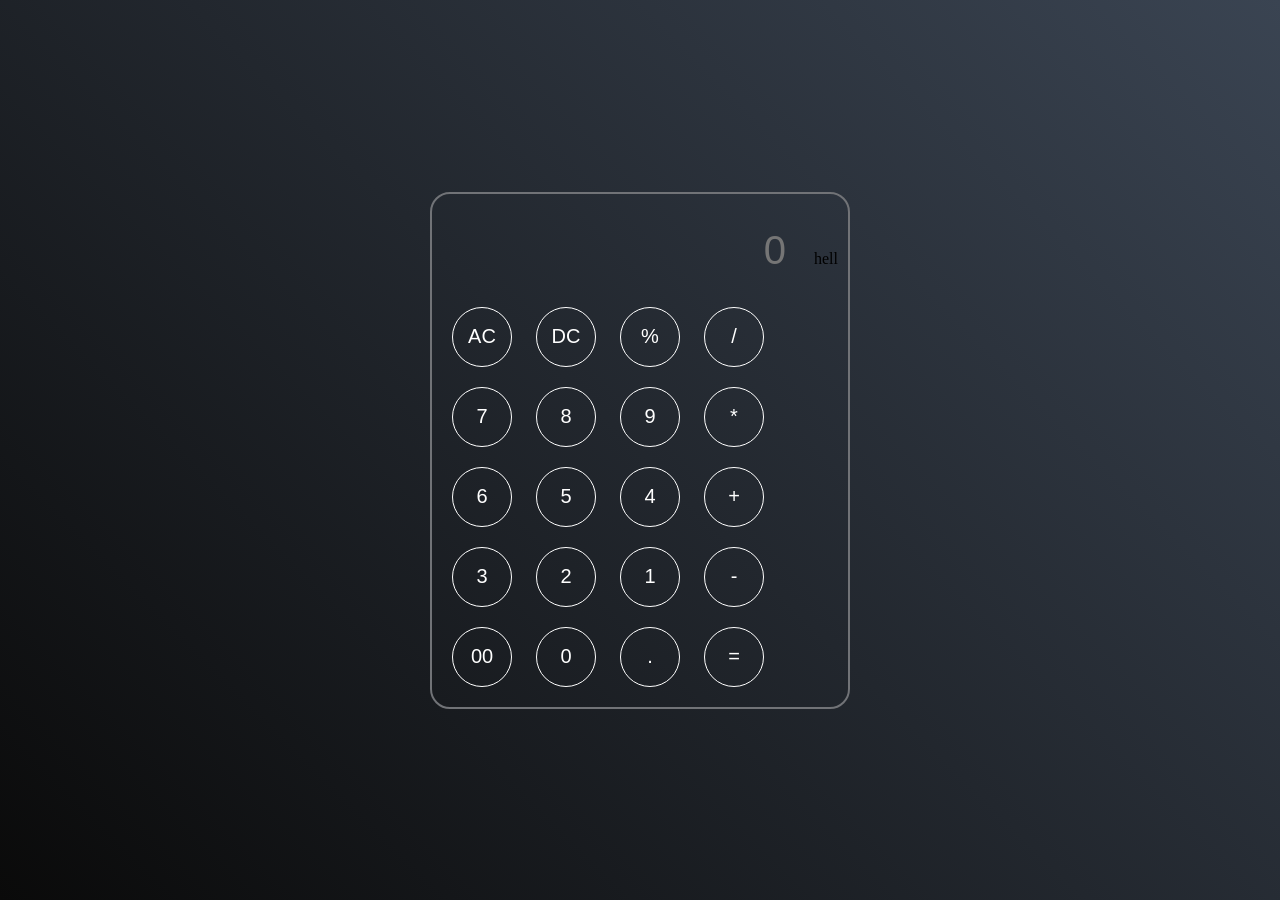
<file: calculator/index.html>
<!DOCTYPE html>
<html lang="en">
<head>
    <meta charset="UTF-8">
    <meta name="viewport" content="width=device-width, initial-scale=1.0">
    <title>Calculator</title>
    <link rel="stylesheet" href="style.css">
</head>
<body>
    <div class="calculator">
        <input type="text" id="inputBox" placeholder="0">
        hell
   
    <div>
        <button>AC</button>
        <button>DC</button>
        <button>%</button>
        <button>/</button>
    </div>
    <div>
        <button>7</button>
        <button>8</button>
        <button>9</button>
        <button>*</button>
    </div>
    <div>
        <button>6</button>
        <button>5</button>
        <button>4</button>
        <button>+</button>
    </div>
    <div>
        <button>3</button>
        <button>2</button>
        <button>1</button>
        <button>-</button>
    </div>
    <div>
        <button>00</button>
        <button>0</button>
        <button>.</button>
        <button>=</button>
    </div>
</div>
</body>
<script src="script.js"></script>
</html>
</file>
<file: calculator/style.css>
*{
    margin: 0%;
    padding: 0%;
}
body{
    width: 100%;
    height: 100vh;
    display: flex;
    justify-content: center;
    align-items: center;
    background:linear-gradient(45deg, #0a0a0a,#3a4452);

}
.calculator{
   border: 2px solid #717377;
   padding: 10px;
   border-radius: 20px;
   /* background: transparent; */
   box-shadow: 0px , 13px,15px rgba(113, 115, 119, 0.5);
}
input{
    width: 320px;
   padding: 24px;
   border: none;
   background: transparent;
   text-align: right;
   font-size: 40px;
   cursor: pointer;
   
}
button{
    width: 60px;
    height: 60px;
    margin: 10px;
    border: 1px solid #ffffff;
    border-radius: 50%;
    background: transparent;
    color:#ffffff ;
    font-size: 20px;
}
</file>
